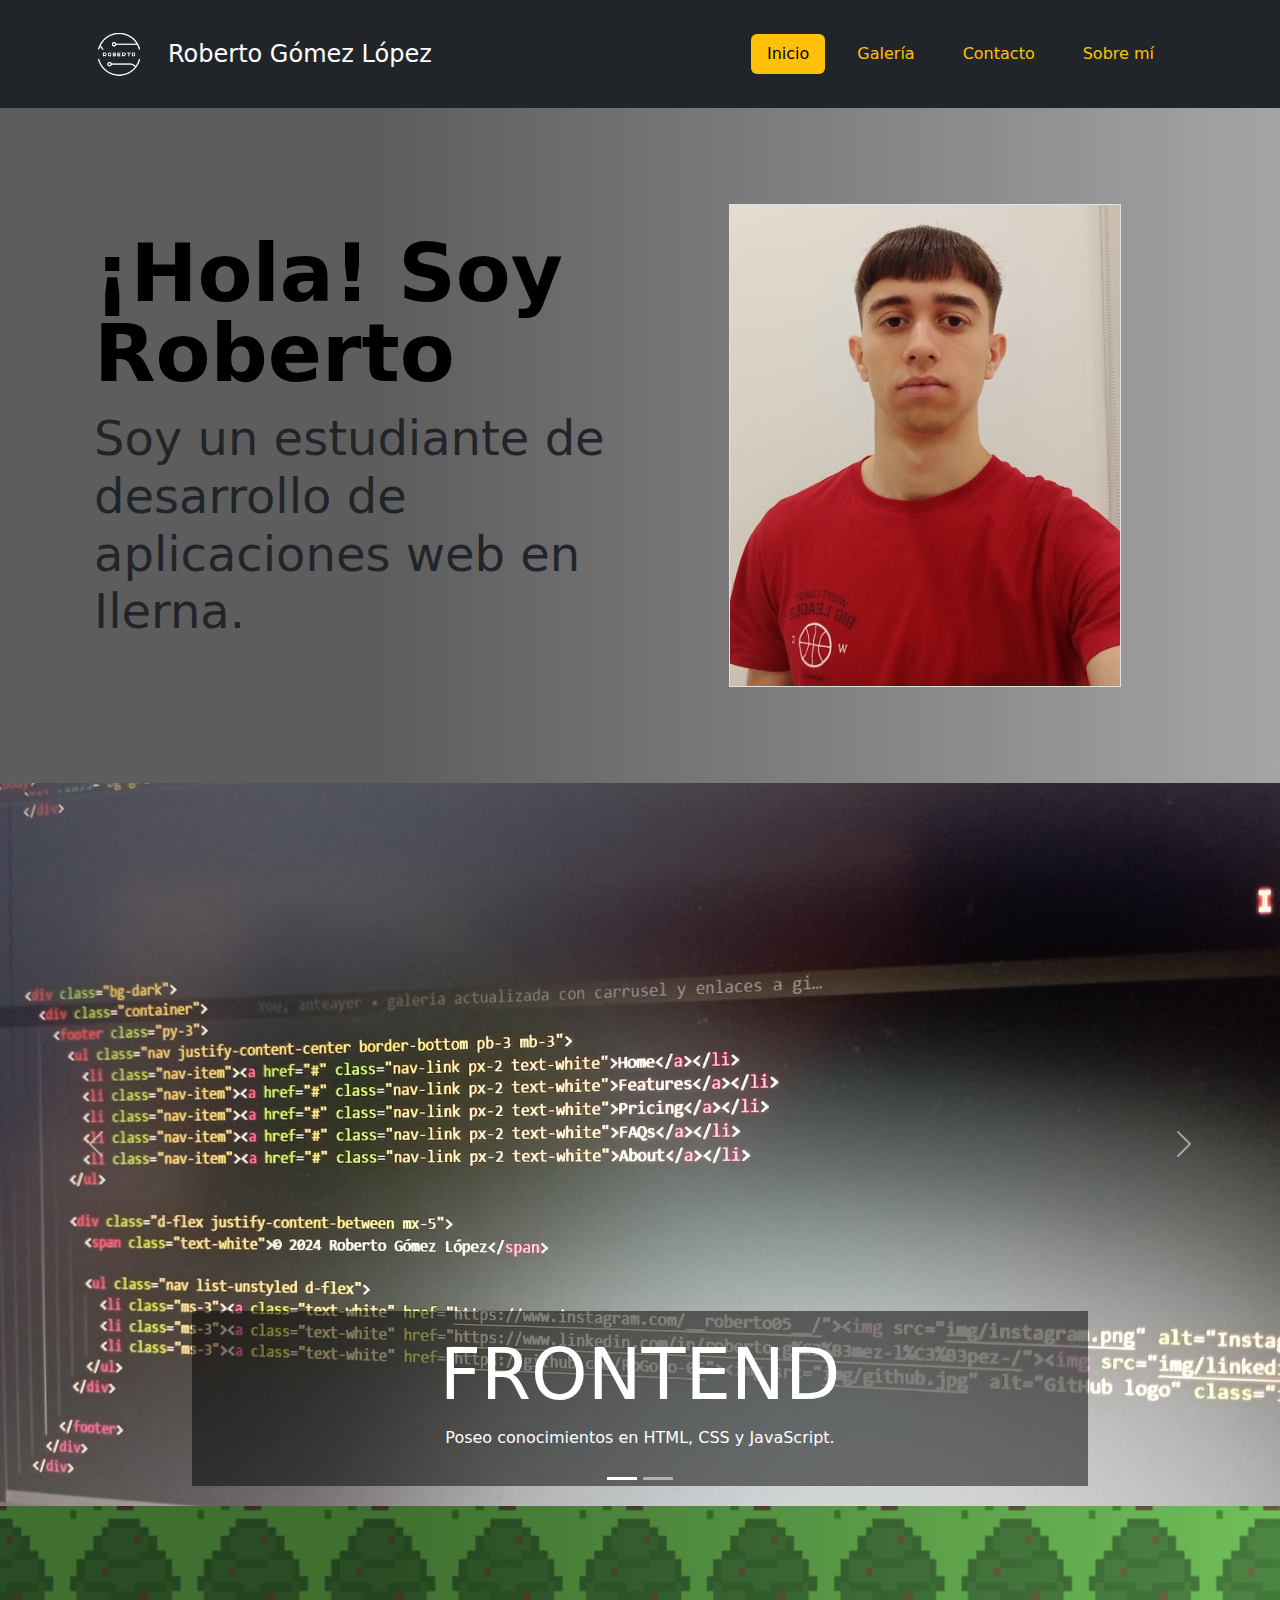
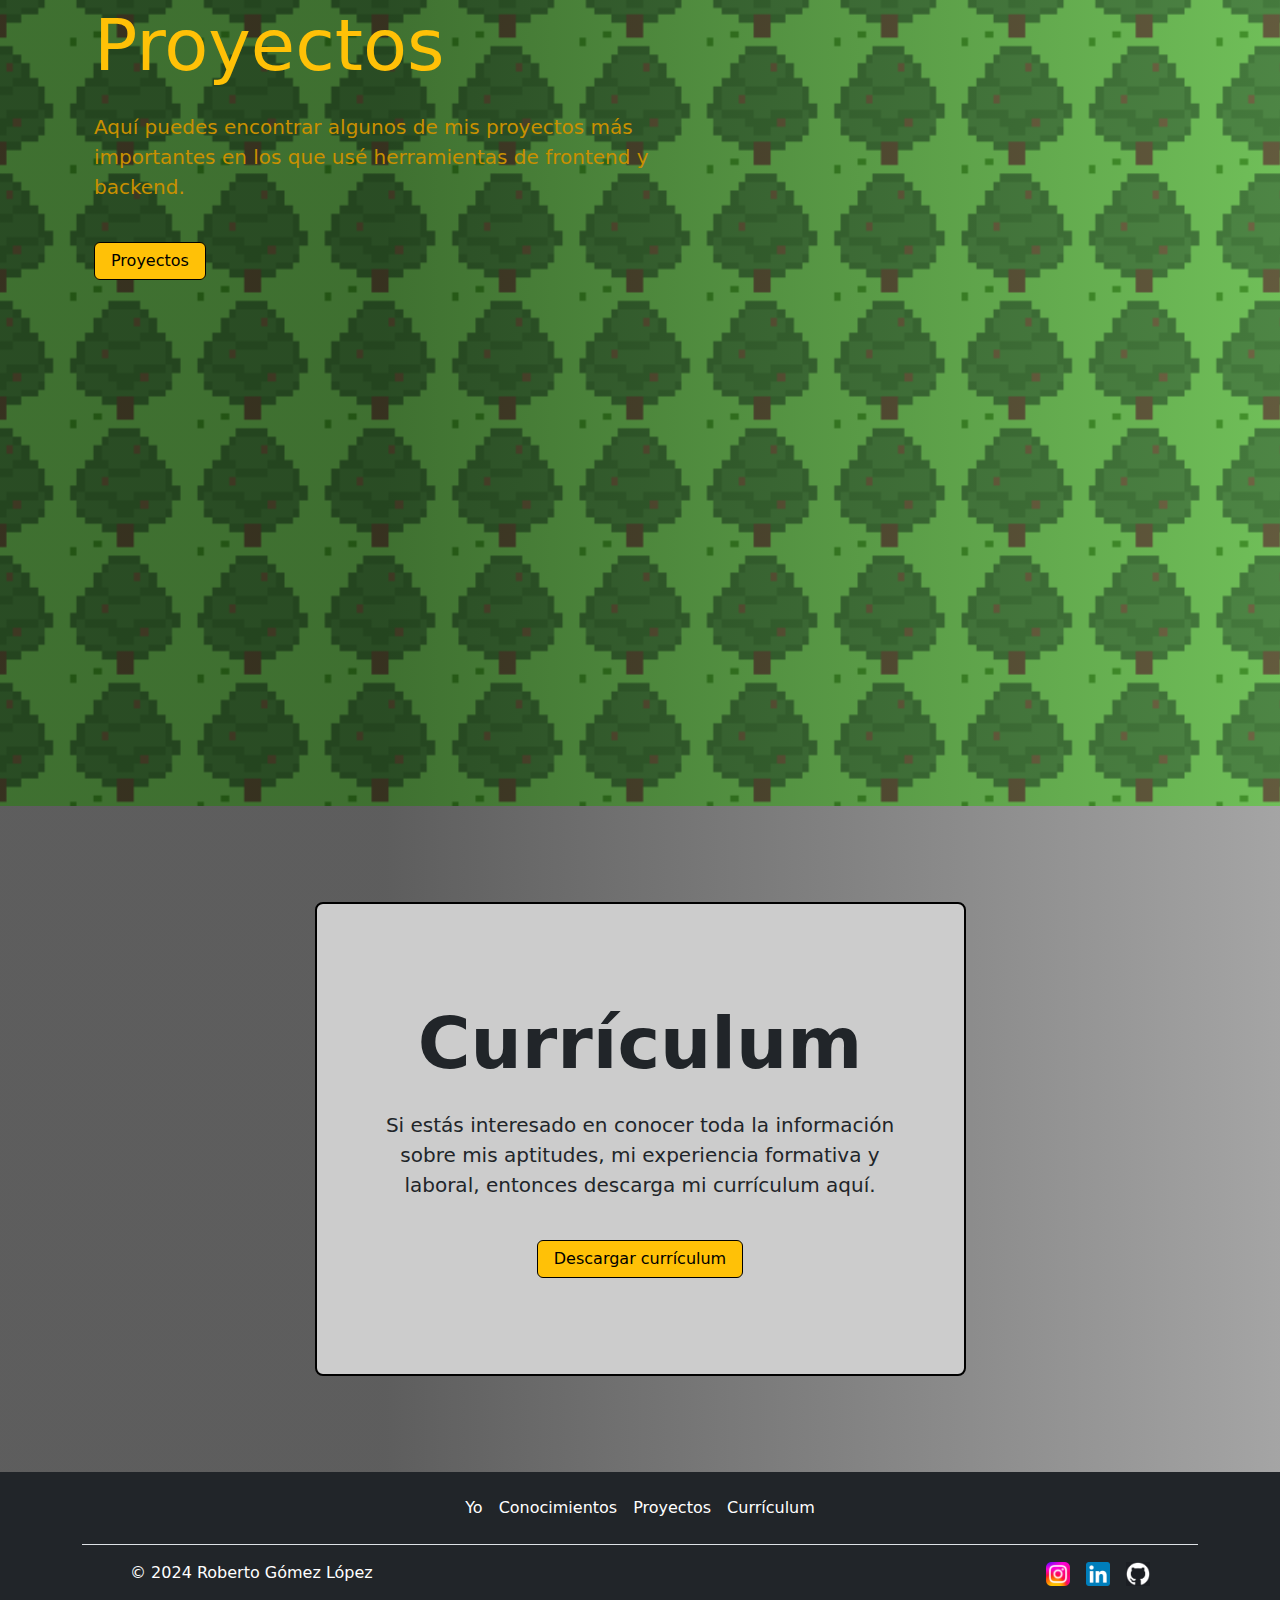
<file: index.html>
<!DOCTYPE html>
<html lang="en">
<head>
    <meta charset="UTF-8">
    <meta name="viewport" content="width=device-width, initial-scale=1.0">
    <title>Roberto Gómez López</title>

    <link rel="stylesheet" href="css/bootstrap.css"> <!--Bootstrap-->
    <script src="js/bootstrap.bundle.js"></script> <!--Bootstrap-->
    <link rel="stylesheet" href="css/style.css"> <!--Mío propio-->
    <script src="js/script.js"></script> <!--Mío propio-->

    <link rel="icon" type="image/x-icon" href="img/miLogo2.png"> 
</head>
<body>
    <header class="p-3 text-bg-dark">
        <div class="container">
          <nav class="navbar navbar-expand-lg navbar-dark bg-dark">
            <div class="container-fluid">
              <a class="navbar-brand d-flex align-items-center" href="index.html">
                <img src="img/miLogo1.png" alt="logo" width="50" class="me-4">
                <span class="fs-4 text-white" id="nombre">Roberto Gómez López</span>
              </a>
              <button class="navbar-toggler" type="button" data-bs-toggle="collapse" data-bs-target="#navbarNav" aria-controls="navbarNav" aria-expanded="false" aria-label="Toggle navigation">
                <span class="navbar-toggler-icon"></span>
              </button>
              <div class="collapse navbar-collapse" id="navbarNav">
                <ul class=" navbar-nav ms-auto">
                  <li class="nav-item me-3"><a href="index.html" class="nav-link active bg-warning text-black rounded px-3 mt-lg-0 mt-md-3 mt-sm-3 mt-3" aria-current="page">Inicio</a></li>
                  <li class="nav-item me-3"><a href="html/gallery.html" class="nav-link text-warning link-body-emphasis px-3">Galería</a></li>
                  <li class="nav-item me-3"><a href="html/contact.html" class="nav-link text-warning link-body-emphasis px-3">Contacto</a></li>
                  <li class="nav-item me-3"><a href="html/aboutme.html" class="nav-link text-warning link-body-emphasis px-3">Sobre mí</a></li>
                </ul>
              </div>
            </div>
          </nav>
        </div>
      </header>


    <div class="contenedorInicial" id="yo">
      <div class="container  px-4 py-5">
        <div class="row flex-lg-row-reverse align-items-center g-5 py-5">
          <div class="col-10 col-sm-8 col-lg-6 text-center">
            <img src="img/yo1.jpg" class="mx-lg-auto img-fluid bg-white w-75 border border-1" alt="Mi foto" loading="lazy">
          </div>
          <div class="col-lg-6">
            <h1 class="display-1 fw-bold text-body-emphasis lh-1 mb-3">¡Hola! Soy Roberto</h1>
            <p class="lead display-5">Soy un estudiante de desarrollo de aplicaciones web en Ilerna.</p>
          </div>
        </div>
      </div>
    </div>



    
    <div id="carouselExampleCaptions" class="carousel slide">
      <div class="carousel-indicators">
          <button type="button" data-bs-target="#carouselExampleCaptions" data-bs-slide-to="0" class="active" aria-current="true" aria-label="Slide 1"></button>
          <button type="button" data-bs-target="#carouselExampleCaptions" data-bs-slide-to="1" aria-label="Slide 2"></button>
      </div>
      <div class="carousel-inner" id="conocimientos">
          <div class="carousel-item active">
              <img src="img/frontend1.jpg" class="d-block w-100" alt="...">
              <div class="carousel-caption custom-caption">
                  <h2 class="display-2">FRONTEND</h2>
                  <p>Poseo conocimientos en HTML, CSS y JavaScript.</p>
              </div>
          </div>
          <div class="carousel-item">
              <img src="img/backend1.jpg" class="d-block w-100" alt="...">
              <div class="carousel-caption custom-caption">
                  <h2 class="display-2">BACKEND</h2>
                  <p>Poseo conocimientos en Java.</p>
              </div>
          </div>
      </div>
      <button class="carousel-control-prev" type="button" data-bs-target="#carouselExampleCaptions" data-bs-slide="prev">
          <span class="carousel-control-prev-icon" aria-hidden="true"></span>
          <span class="visually-hidden">Previous</span>
      </button>
      <button class="carousel-control-next" type="button" data-bs-target="#carouselExampleCaptions" data-bs-slide="next">
          <span class="carousel-control-next-icon" aria-hidden="true"></span>
          <span class="visually-hidden">Next</span>
      </button>
  </div>



  <div class="contenedorAmmuNation vh-100" id="proyectos">
  <div class="contenedorProyectos vh-100">
  <div class="container">
    <div class="row featurette py-5 mx-lg-0 mx-sm-5 mx-5">
      <div class="col-md-7">
        <h2 class="featurette-heading display-2 text-warning mt-5">Proyectos</h2>
        <p class="lead text-amarillo mt-4">Aquí puedes encontrar algunos de mis proyectos más importantes en los que usé herramientas de frontend y backend.</p>
        <a href="html/gallery.html" class="btn btn-warning border-1 border-black rounded-2 px-3 mt-4 btn-hover" role="button">Proyectos</a>
      </div>
    </div>
  </div>
  </div>
  </div>


  <div class="contenedorDescarga py-5" id="curriculum">
    <div class="container py-5">
      <div class="row featurette py-5 col-lg-7 mx-auto contenedorCurriculum border border-2 border-black rounded-3">
        <div class="text-center bg-grey">
          <h2 class="featurette-heading display-2 mt-5 fw-bold">Currículum</h2>
          <p class="lead mt-4 mx-5">Si estás interesado en conocer toda la información sobre mis aptitudes, mi experiencia formativa y laboral, entonces descarga mi currículum aquí.</p>
          <a href="descarga/CurriculumRobertoGomezLopez.zip" download="CurriculumRobertoGomezLopez.zip" class="btn btn-warning border-1 border-black rounded-2 px-3 mt-4 mb-5 btn-hover"  onclick="return confirmarDescarga()">Descargar currículum</a>
        </div>
      </div>
    </div>
    </div>


    
    <div class="bg-dark">
      <div class="container">
        <footer class="py-3">
          <ul class="nav justify-content-center border-bottom pb-3 mb-3">
            <li class="nav-item"><a href="#yo" class="nav-link px-2 text-white">Yo</a></li>
            <li class="nav-item"><a href="#conocimientos" class="nav-link px-2 text-white">Conocimientos</a></li>
            <li class="nav-item"><a href="#proyectos" class="nav-link px-2 text-white">Proyectos</a></li>
            <li class="nav-item"><a href="#curriculum" class="nav-link px-2 text-white">Currículum</a></li>
          </ul>

          <div class="d-flex justify-content-between mx-5">
            <span class="text-white">© 2024 Roberto Gómez López</span>

            <ul class="nav list-unstyled d-flex">
              <li class="ms-3 card-hover3"><a class="text-white" href="https://www.instagram.com/__roberto05__/"><img src="img/instagram.png" alt="Instagram logo" class="imagenTamanio"></a></li>
              <li class="ms-3 card-hover3"><a class="text-white" href="https://www.linkedin.com/in/roberto-g%C3%B3mez-l%C3%B3pez-/"><img src="img/linkedin.png" alt="LinkedIn logo" class="imagenTamanio"></a></li>
              <li class="ms-3 card-hover3"><a class="text-white" href="https://github.com/RoGoLo-05"><img src="img/github.jpg" alt="GitHub logo" class="imagenTamanio"></a></li>
            </ul>
          </div>
          
        </footer>
      </div>
    </div>
      


</body>
</html>
</file>
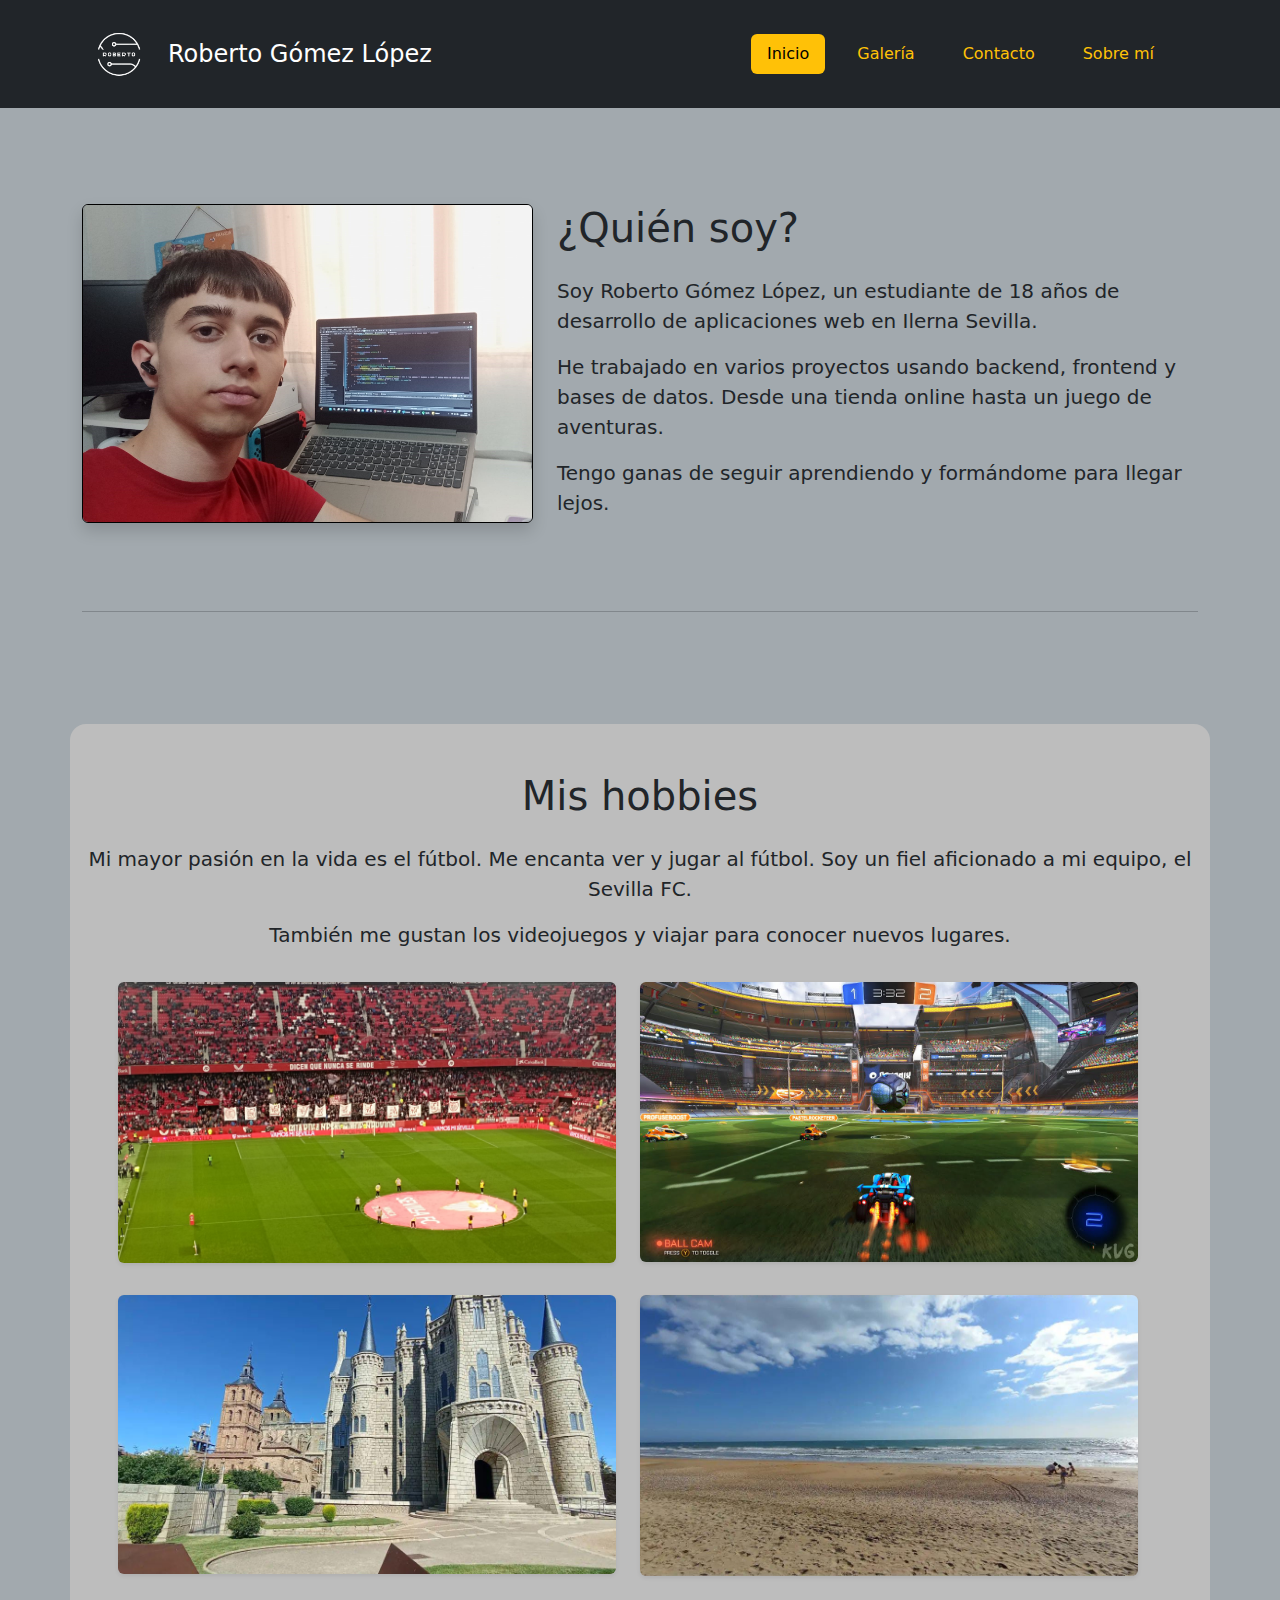
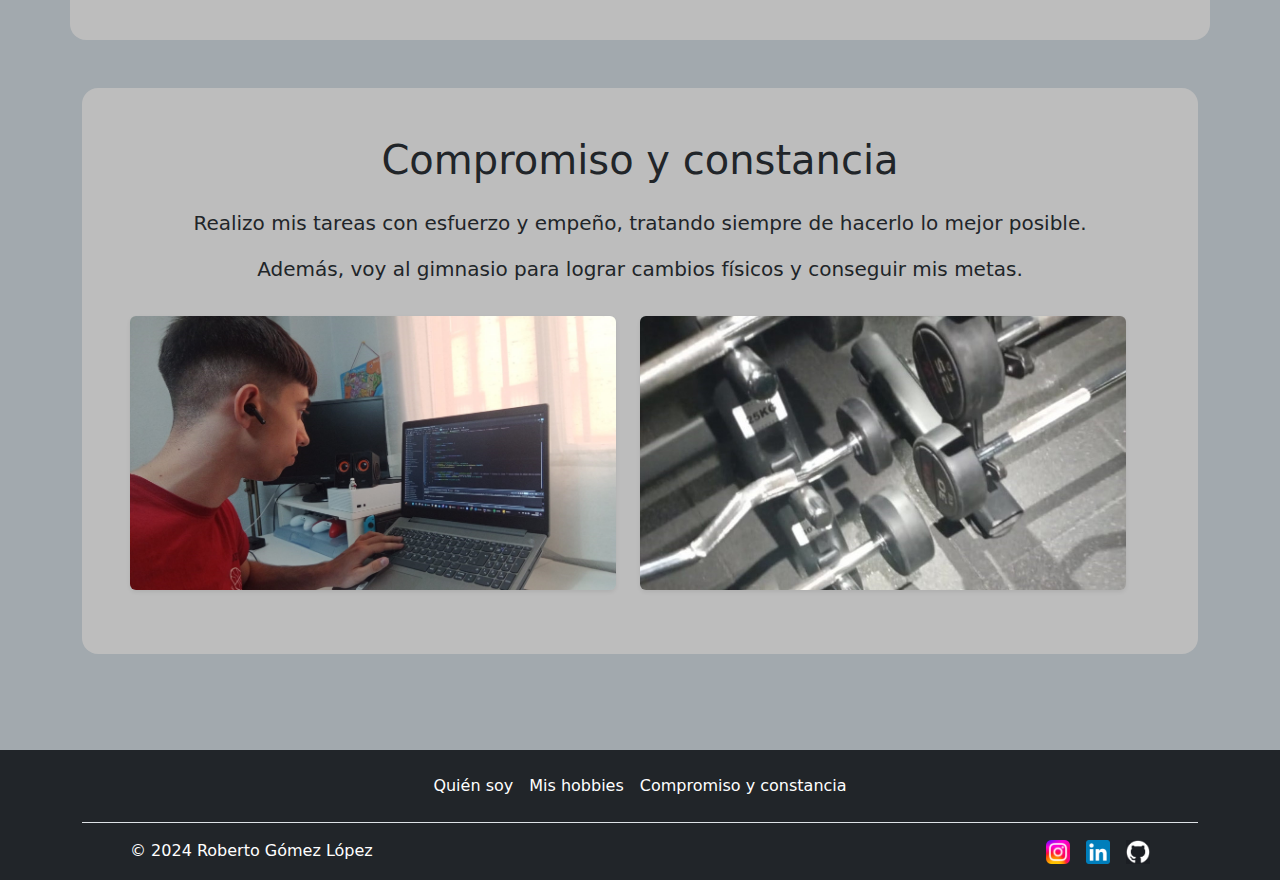
<file: html/aboutme.html>
<!DOCTYPE html>
<html lang="en">
<head>
    <meta charset="UTF-8">
    <meta name="viewport" content="width=device-width, initial-scale=1.0">
    <title>Roberto Gómez López</title>
    
    <link rel="stylesheet" href="../css/bootstrap.css">
    <script src="../js/bootstrap.bundle.js"></script>
    <link rel="stylesheet" href="../css/style.css">
    <script src="../js/script.js"></script>

    <link rel="icon" type="image/x-icon" href="../img/miLogo2.png">
</head>
<body>
  <header class="p-3 text-bg-dark">
    <div class="container">
      <nav class="navbar navbar-expand-lg navbar-dark bg-dark">
        <div class="container-fluid">
          <a class="navbar-brand d-flex align-items-center" href="../index.html">
            <img src="../img/miLogo1.png" alt="logo" width="50" class="me-4">
            <span class="fs-4 text-white" id="nombre">Roberto Gómez López</span>
          </a>
          <button class="navbar-toggler" type="button" data-bs-toggle="collapse" data-bs-target="#navbarNav" aria-controls="navbarNav" aria-expanded="false" aria-label="Toggle navigation">
            <span class="navbar-toggler-icon"></span>
          </button>
          <div class="collapse navbar-collapse" id="navbarNav">
            <ul class=" navbar-nav ms-auto">
              <li class="nav-item me-3"><a href="../index.html" class="nav-link active bg-warning text-black rounded px-3 mt-lg-0 mt-md-3 mt-sm-3 mt-3" aria-current="page">Inicio</a></li>
              <li class="nav-item me-3"><a href="../html/gallery.html" class="nav-link text-warning link-body-emphasis px-3">Galería</a></li>
              <li class="nav-item me-3"><a href="../html/contact.html" class="nav-link text-warning link-body-emphasis px-3">Contacto</a></li>
              <li class="nav-item me-3"><a href="../html/aboutme.html" class="nav-link text-warning link-body-emphasis px-3">Sobre mí</a></li>
            </ul>
          </div>
        </div>
      </nav>
    </div>
  </header>

  <div class="bg-gris">

    <div class="container py-5" id="quien">
      <div class="row featurette py-5">
        <div class="col-md-5">
          <img src="../img/programando.jpg" alt="" class="w-100 mb-4 shadow border border-1 border-black rounded">
        </div>
        <div class="col-md-7">
          <h1 class="featurette-heading mb-4">¿Quién soy?</h1>
          <p class="lead">Soy Roberto Gómez López, un estudiante de 18 años de desarrollo de aplicaciones web en Ilerna Sevilla.</p>
          <p class="lead">He trabajado en varios proyectos usando backend, frontend y bases de datos. Desde una tienda online hasta un juego de aventuras.</p>
          <p class="lead">Tengo ganas de seguir aprendiendo y formándome para llegar lejos. </p>
        </div>
      </div>
      <hr>
    </div>
    
    <div class="container text-center py-5" id="hobbies">
      <div class="row featurette py-5 contenedorSobreMi rounded-4 card-hover2">
        <div class="col-12">
          <h1 class="featurette-heading mb-4">Mis hobbies</h1>
          <p class="lead">Mi mayor pasión en la vida es el fútbol. Me encanta ver y jugar al fútbol. Soy un fiel aficionado a mi equipo, el Sevilla FC.</p>
          <p class="lead">También me gustan los videojuegos y viajar para conocer nuevos lugares.</p>
        </div>
        <div class="row px-5">
          <div class="col-md-6 py-3">
            <img src="../img/sevillafc.jpg" alt="Fútbol" class="img-fluid rounded shadow-sm">
          </div>
          <div class="col-md-6 py-3">
            <img src="../img/rocketleague.jpg" alt="Videojuegos" class="img-fluid rounded shadow-sm">
          </div>
        </div>
        <div class="row px-5">
          <div class="col-md-6 py-3">
            <img src="../img/astorga.jpg" alt="Astorga" class="img-fluid rounded shadow-sm">
          </div>
          <div class="col-md-6 py-3">
            <img src="../img/playa.jpg" alt="Playa" class="img-fluid rounded shadow-sm">
          </div>
      </div>
    </div>

    <div class="container text-center py-5" id="constancia">
      <div class="row featurette py-5 contenedorSobreMi rounded-4 card-hover2">
        <div class="col-12">
          <h1 class="featurette-heading mb-4">Compromiso y constancia</h1>
          <p class="lead">Realizo mis tareas con esfuerzo y empeño, tratando siempre de hacerlo lo mejor posible.</p>
          <p class="lead">Además, voy al gimnasio para lograr cambios físicos y conseguir mis metas.</p>
        </div>
        <div class="row px-5">
          <div class="col-md-6 py-3">
            <img src="../img/chambeando.jpg" alt="Fútbol" class="img-fluid rounded shadow-sm">
          </div>
          <div class="col-md-6 py-3">
            <img src="../img/gym1.jpg" alt="Videojuegos" class="img-fluid rounded shadow-sm">
          </div>
        </div>
      </div>
    </div>

  </div>















      <div class="bg-dark">
        <div class="container">
          <footer class="py-3">
            <ul class="nav justify-content-center border-bottom pb-3 mb-3">
              <li class="nav-item"><a href="#quien" class="nav-link px-2 text-white">Quién soy</a></li>
              <li class="nav-item"><a href="#hobbies" class="nav-link px-2 text-white">Mis hobbies</a></li>
              <li class="nav-item"><a href="#constancia" class="nav-link px-2 text-white">Compromiso y constancia</a></li>
            </ul>
  
            <div class="d-flex justify-content-between mx-5">
              <span class="text-white">© 2024 Roberto Gómez López</span>
  
              <ul class="nav list-unstyled d-flex">
                <li class="ms-3 card-hover3"><a class="text-white" href="https://www.instagram.com/__roberto05__/"><img src="../img/instagram.png" alt="Instagram logo" class="imagenTamanio"></a></li>
                <li class="ms-3 card-hover3"><a class="text-white" href="https://www.linkedin.com/in/roberto-g%C3%B3mez-l%C3%B3pez-/"><img src="../img/linkedin.png" alt="LinkedIn logo" class="imagenTamanio"></a></li>
                <li class="ms-3 card-hover3"><a class="text-white" href="https://github.com/RoGoLo-05"><img src="../img/github.jpg" alt="GitHub logo" class="imagenTamanio"></a></li>
              </ul>
            </div>
            
          </footer>
        </div>
      </div>
</body>
</file>
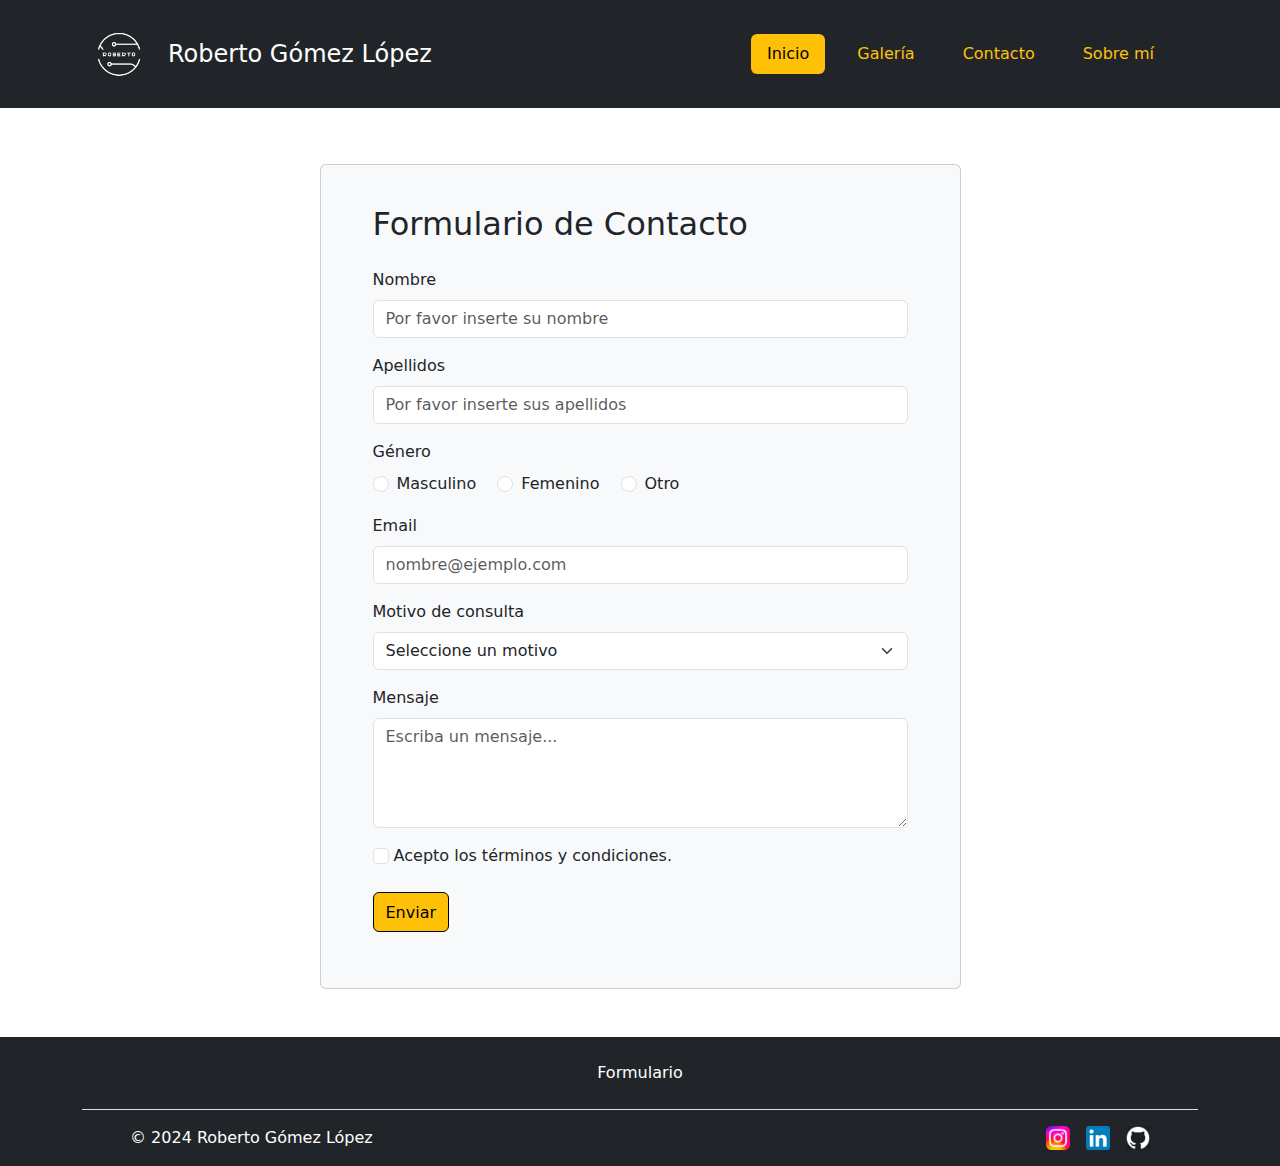
<file: html/contact.html>
<!DOCTYPE html>
<html lang="en">
<head>
    <meta charset="UTF-8">
    <meta name="viewport" content="width=device-width, initial-scale=1.0">
    <title>Roberto Gómez López</title>
    
    <link rel="stylesheet" href="../css/bootstrap.css">
    <script src="../js/bootstrap.bundle.js"></script>
    <link rel="stylesheet" href="../css/style.css">
    <script src="../js/script.js"></script>

    <link rel="icon" type="image/x-icon" href="../img/miLogo2.png">
</head>
<body>
    <header class="p-3 text-bg-dark">
        <div class="container">
          <nav class="navbar navbar-expand-lg navbar-dark bg-dark">
            <div class="container-fluid">
              <a class="navbar-brand d-flex align-items-center" href="../index.html">
                <img src="../img/miLogo1.png" alt="logo" width="50" class="me-4">
                <span class="fs-4 text-white" id="nombre">Roberto Gómez López</span>
              </a>
              <button class="navbar-toggler" type="button" data-bs-toggle="collapse" data-bs-target="#navbarNav" aria-controls="navbarNav" aria-expanded="false" aria-label="Toggle navigation">
                <span class="navbar-toggler-icon"></span>
              </button>
              <div class="collapse navbar-collapse" id="navbarNav">
                <ul class=" navbar-nav ms-auto">
                  <li class="nav-item me-3"><a href="../index.html" class="nav-link active bg-warning text-black rounded px-3 mt-lg-0 mt-md-3 mt-sm-3 mt-3" aria-current="page">Inicio</a></li>
                  <li class="nav-item me-3"><a href="../html/gallery.html" class="nav-link text-warning link-body-emphasis px-3">Galería</a></li>
                  <li class="nav-item me-3"><a href="../html/contact.html" class="nav-link text-warning link-body-emphasis px-3">Contacto</a></li>
                  <li class="nav-item me-3"><a href="../html/aboutme.html" class="nav-link text-warning link-body-emphasis px-3">Sobre mí</a></li>
                </ul>
              </div>
            </div>
          </nav>
        </div>
      </header>

    <div class="container my-5" id="formularioContacto">
      <div class="row">
        <div class="col-lg-7 mx-auto">
          <div class="card mt-2 mx-auto p-4 bg-light">
            <div class="card-body bg-light">
              <div class="container">
                <h2 class="mb-4">Formulario de Contacto</h2>
                <form id="contact-form" role="form">
    
                  <div class="controls">

                    <div class="row mb-3">
                      <div class="col-md-12">
                        <div class="form-group">
                          <label for="form_name">Nombre</label>
                          <input id="form_name" type="text" name="name" class="form-control mt-2" placeholder="Por favor inserte su nombre" required="required" data-error="Se requiere poner el nombre">
                        </div>
                      </div>
                    </div>
                    
                    <div class="row mb-3">
                      <div class="col-md-12">
                        <div class="form-group">
                          <label for="form_lastname">Apellidos</label>
                          <input id="form_lastname" type="text" name="surname" class="form-control mt-2" placeholder="Por favor inserte sus apellidos" required="required" data-error="Se requieren poner los apellidos">
                        </div>
                      </div>
                    </div>

                    <div class="row mb-3">
                      <div class="col-md-12">
                          <div class="form-group">
                              <label for="form_gender">Género</label>
                              <div>
                                  <div class="form-check form-check-inline mt-2">
                                      <input class="form-check-input" type="radio" name="gender" id="masculino" value="masculino" required>
                                      <label class="form-check-label" for="masculino">Masculino</label>
                                  </div>
                                  <div class="form-check form-check-inline mt-2">
                                      <input class="form-check-input" type="radio" name="gender" id="femenino" value="femenino" required>
                                      <label class="form-check-label" for="femenino">Femenino</label>
                                  </div>
                                  <div class="form-check form-check-inline mt-2">
                                      <input class="form-check-input" type="radio" name="gender" id="otro" value="otro" required>
                                      <label class="form-check-label" for="otro">Otro</label>
                                  </div>
                              </div>
                          </div>
                      </div>
                  </div>
                    
                    <div class="row mb-3">
                      <div class="col-md-12">
                        <div class="form-group">
                          <label for="form_email">Email</label>
                          <input id="form_email" type="email" name="email" class="form-control mt-2" placeholder="nombre@ejemplo.com" required="required" data-error="Se requiere poner un email válido">
                        </div>
                      </div>
                    </div>
                    
                    <div class="row mb-3">
                      <div class="col-md-12">
                        <div class="form-group">
                          <label for="form_need">Motivo de consulta</label>
                          <select id="form_need" name="need" class="form-control mt-2 form-select" required="required" data-error="Se requiere elegir una opcion">
                            <option value="" selected disabled>Seleccione un motivo</option>
                            <option>Consulta</option>
                            <option>Sugerencia</option>
                            <option>Queja</option>
                          </select>
                        </div>
                      </div>
                    </div>
                    
                    <div class="row mb-3">
                      <div class="col-md-12">
                        <div class="form-group">
                          <label for="form_message">Mensaje</label>
                          <textarea id="form_message" name="message" class="form-control mt-2" placeholder="Escriba un mensaje..." rows="4" required="required" data-error="Please, leave us a message."></textarea>
                        </div>
                      </div>
                    </div>

                    <div class="row mb-3">
                      <div class="col-md-12">
                        <div class="form-group">
                          <input type="checkbox" class="form-check-input" id="form_email" name="terminos" required>
                          <label for="form_email">Acepto los términos y condiciones.</label>
                        </div>
                      </div>
                    </div>
                    
                    <div class="row mb-3">
                      <div class="col-md-12">
                        <input type="submit" class="btn btn-warning btn-send pt-2 btn-block mt-2 border border-1 border-black btn-hover" value="Enviar">
                      </div>
                    </div>
                  </div>
                </form>
              </div>
            </div>
          </div>
          <!-- /.8 -->
        </div>
        <!-- /.row-->
      </div>
    </div>




    

    <div class="bg-dark">
        <div class="container">
          <footer class="py-3">
            <ul class="nav justify-content-center border-bottom pb-3 mb-3">
              <li class="nav-item"><a href="#formularioContacto" class="nav-link px-2 text-white">Formulario</a></li>
            </ul>
  
            <div class="d-flex justify-content-between mx-5">
                <span class="text-white">© 2024 Roberto Gómez López</span>
  
              <ul class="nav list-unstyled d-flex">
                <li class="ms-3 card-hover3"><a class="text-white" href="https://www.instagram.com/__roberto05__/"><img src="../img/instagram.png" alt="Instagram logo" class="imagenTamanio"></a></li>
                <li class="ms-3 card-hover3"><a class="text-white" href="https://www.linkedin.com/in/roberto-g%C3%B3mez-l%C3%B3pez-/"><img src="../img/linkedin.png" alt="LinkedIn logo" class="imagenTamanio"></a></li>
                <li class="ms-3 card-hover3"><a class="text-white" href="https://github.com/RoGoLo-05"><img src="../img/github.jpg" alt="GitHub logo" class="imagenTamanio"></a></li>
              </ul>
            </div>
            
          </footer>
        </div>
      </div>
</body>
</file>
<file: css/style.css>
#nombre:hover{
    color: rgb(186, 186, 186) !important;
}

.nav-link.link-body-emphasis:hover {
    color: #bd8d15 !important;  /* Amarillo más oscuro */
}

.nav-link.bg-warning:hover{
    background-color: #bd8d15 !important;
}

:root{ /*Colores que he "creado". Les pongo un nombre*/
    --bs-gris: #a2a9ae;
    --bs-amarillo: #c99000;
}

.bg-gris{
    background-color: var(--bs-gris); /*Guardo el color(--bs-gris) en el class(bg-gris) que he creado para ese color*/
}

.bg-amarilloOscuro{
    background-color: var(--bs-amarillo); 
}

.text-gris{
    color: var(--bs-gris);
}

.text-amarillo{
    color: var(--bs-amarillo); 
}

.contenedorInicial{
    background: linear-gradient(to right, rgba(53, 53, 53, 0.8) 30%, rgba(142, 142, 142, 0.8) 100%);
}

.contenedorAmmuNation{
    background-image: url(../img/ammu_nation.png);
    background-repeat: no-repeat;
    background-size: cover;
}

.contenedorProyectos{
    background: linear-gradient(to right, rgba(41, 41, 41, 0.5) 30%, rgba(219, 219, 219, 0.2) 100%);
}

.contenedorDescarga{
    background: linear-gradient(to right, rgba(53, 53, 53, 0.8) 30%, rgba(142, 142, 142, 0.8) 100%);
}

.contenedorCurriculum{
    background-color: #ccc;
}

.contenedorGaleria{
    background: linear-gradient(to bottom,rgb(113, 113, 113), rgb(157, 157, 157), rgb(209, 209, 209));
}

.contenedorSobreMi{
    background-color: #bdbdbd;
}

/* Efecto de relieve y acercamiento para las tarjetas */
.card-hover {
    transition: transform 0.3s ease, box-shadow 0.3s ease;
}

.card-hover:hover {
    transform: scale(1.02);
    box-shadow: 0 10px 20px rgba(0, 0, 0, 0.3);
}

.card-hover2 {
    transition: transform 0.3s ease, box-shadow 0.3s ease;
}

.card-hover2:hover {
    transform: scale(1.01);
    box-shadow: 0 10px 20px rgba(0, 0, 0, 0.3);
}

.card-hover3 {
    transition: transform 0.3s ease, box-shadow 0.3s ease;
}

.card-hover3:hover {
    transform: scale(1.1);
    box-shadow: 0 10px 20px rgba(0, 0, 0, 0.3);
}

/* Efecto de relieve y acercamiento para los botones */
.btn-hover {
    transition: transform 0.3s ease, box-shadow 0.3s ease;
}

.btn-hover:hover {
    transform: scale(1.05);
    box-shadow: 0 5px 10px rgba(0, 0, 0, 0.2);
}

#formulario{
    border: 1px solid #ccc;
    border-radius: 10px;
    background-color: #f8f9fa;
    padding: 20px;
}

.btn.btn-sm.btn-outline-secondary.bg-warning.text-dark:hover{
    background-color: #bd8d15 !important;
}

.carousel-caption {
    background-color: rgba(0, 0, 0, 0.5); /* Fondo gris oscuro semi-transparente */
}

.imagenTamanio{
    height: 24px;
}
</file>
